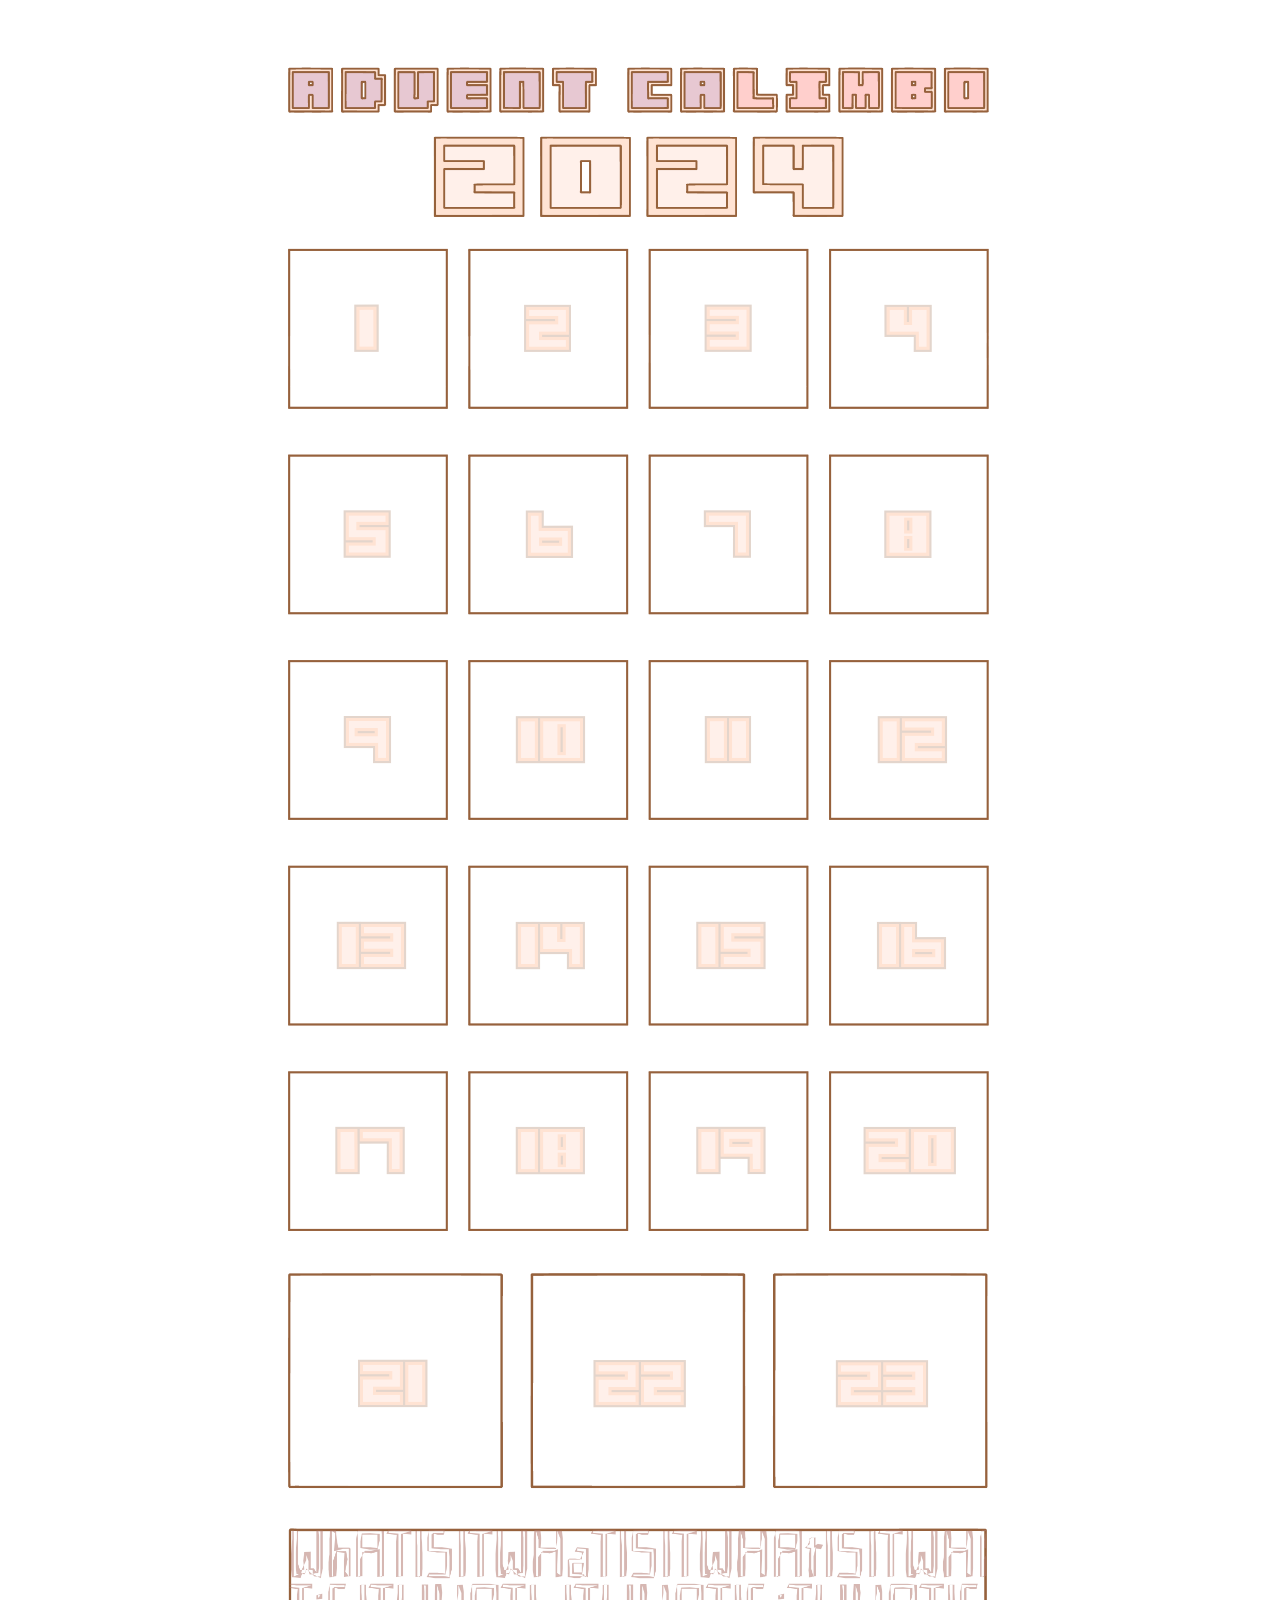
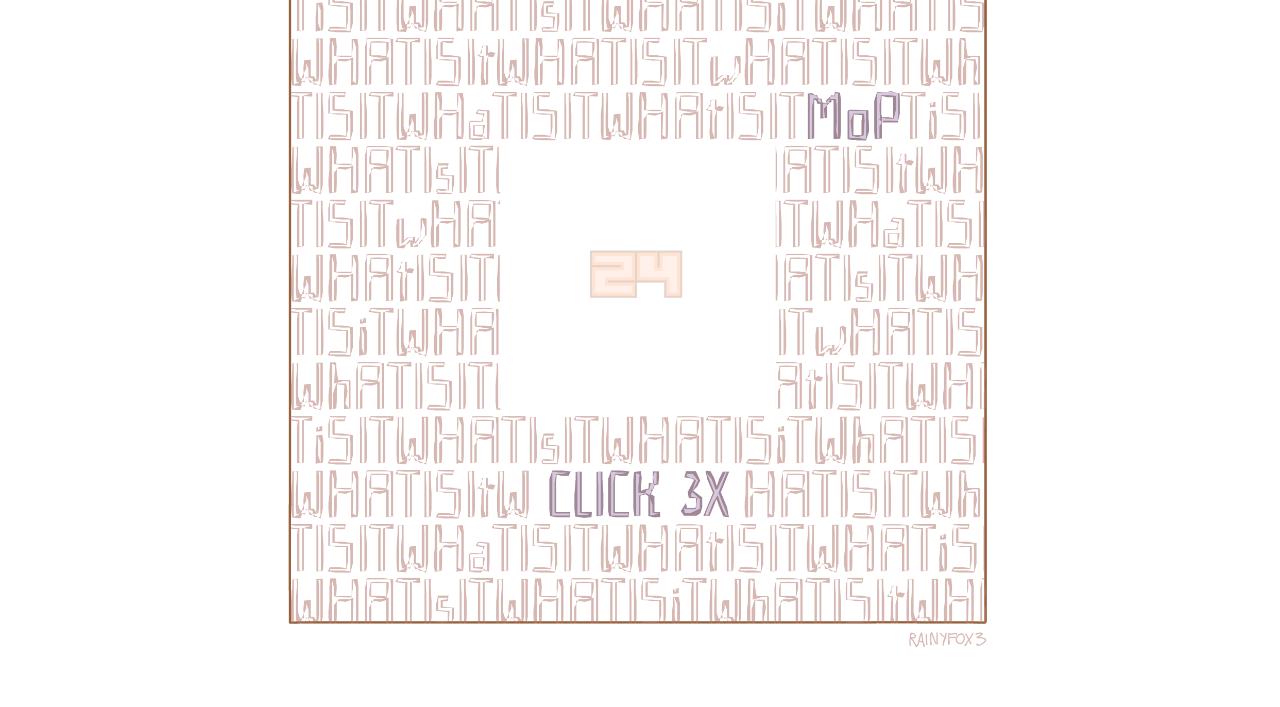
<file: index.html>
<!doctype html>

<html>
    <head>
        <meta charset="utf-8">

        <title>🄷🄾🅃🄴🄻 🄲🄰🄻🄸🄼🄱🄾</title>
        <link rel="shortcut icon" href="favico2.png" type="image/png">
        <link rel="icon" href="favico2.png" type="image/png">

        <!-- Load external CSS styles -->
        <link rel="stylesheet" href="styles.css">

    </head>

    <body>
        <div class="container">
            <img class="empty" src="0b.png" alt="0" width="800">
            <!--<img class="mop" src="0mop.png" width="800">-->
            <img class="o1" src="1.png" alt="1">
            <img class="o2" src="2.png" alt="2">
            <img class="o3" src="3.png" alt="3">
            <img class="o4" src="4.png" alt="4">

            <img class="o5" src="5.png" alt="5">
            <img class="o6" src="6.png" alt="6">
            <img class="o7" src="7.png" alt="7">
            <img class="o8" src="8.png" alt="8">

            <img class="o9" src="9.png" alt="9">
            <img class="o10" src="10.png" alt="10">
            <img class="o11" src="11.png" alt="11">
            <img class="o12" src="12.png" alt="12">
            
            <img class="o13" src="13.png" alt="13">
            <img class="o14" src="14.png" alt="14">
            <img class="o15" src="15.png" alt="15">
            <img class="o16" src="16.png" alt="16">
            
            <img class="o17" src="17.png" alt="17">
            <img class="o18" src="18.png" alt="18">
            <img class="o19" src="19.png" alt="19">
            <img class="o20" src="20.png" alt="20">

            <img class="o21" src="21b.png" alt="21">
            <img class="o22" src="22.png" alt="22">
            <img class="o23" src="23.png" alt="23">
            <img class="o24" src="241.png" alt="24">

            
        </div>
        
    <!--<script>
    /**
    *  RECOMMENDED CONFIGURATION VARIABLES: EDIT AND UNCOMMENT THE SECTION BELOW TO INSERT DYNAMIC VALUES FROM YOUR PLATFORM OR CMS.
    *  LEARN WHY DEFINING THESE VARIABLES IS IMPORTANT: https://disqus.com/admin/universalcode/#configuration-variables    */
    /*
    var disqus_config = function () {
    this.page.url = PAGE_URL;  // Replace PAGE_URL with your page's canonical URL variable
    this.page.identifier = PAGE_IDENTIFIER; // Replace PAGE_IDENTIFIER with your page's unique identifier variable
    };
    */
    (function() { // DON'T EDIT BELOW THIS LINE
    var d = document, s = d.createElement('script');
    s.src = 'https://https-hotalcalimbo-w3spaces-com-index-html.disqus.com/embed.js';
    s.setAttribute('data-timestamp', +new Date());
    (d.head || d.body).appendChild(s);
    })();
</script>
<noscript>Please enable JavaScript to view the <a href="https://disqus.com/?ref_noscript">comments powered by Disqus.</a></noscript>-->
<div class="container">
    <p></p>    <p></p>    <p></p>
   <script defer src="https://cdn.commento.io/js/commento.js"data-css-override="./styles.css"></script>
    <div id="commento"></div>
</div>
        <!-- Load external JavaScript -->
         <script src="scripts.js"></script>
    </body>

</html>
</file>
<file: styles.css>
/* Place your CSS styles in this file */
.container{
position: relative;
margin: auto;
  width: 800px;
  align: center
}

/* commento */
@font-face {
  font-family:'Source Sans Pro';
  font-style:normal;
  font-display:swap;
  font-weight:300;
  src:local("Source Sans Pro Light"),
  local("SourceSansPro-Light"),
  url(https://cdn.commento.io/fonts/source-sans-pro-300-cyrillic-ext.woff2) format("woff2");
  unicode-range:U+0460-052F,
  U+1C80-1C88,
  U+20B4,
  U+2DE0-2DFF,
  U+A640-A69F,
  U+FE2E-FE2F
}
@font-face {
  font-family:'Source Sans Pro';
  font-style:normal;
  font-display:swap;
  font-weight:300;
  src:local("Source Sans Pro Light"),
  local("SourceSansPro-Light"),
  url(https://cdn.commento.io/fonts/source-sans-pro-300-cyrillic.woff2) format("woff2");
  unicode-range:U+0400-045F,
  U+0490-0491,
  U+04B0-04B1,
  U+2116
}
@font-face {
  font-family:'Source Sans Pro';
  font-style:normal;
  font-display:swap;
  font-weight:300;
  src:local("Source Sans Pro Light"),
  local("SourceSansPro-Light"),
  url(https://cdn.commento.io/fonts/source-sans-pro-300-greek-ext.woff2) format("woff2");
  unicode-range:U+1F00-1FFF
}
@font-face {
  font-family:'Source Sans Pro';
  font-style:normal;
  font-display:swap;
  font-weight:300;
  src:local("Source Sans Pro Light"),
  local("SourceSansPro-Light"),
  url(https://cdn.commento.io/fonts/source-sans-pro-300-greek.woff2) format("woff2");
  unicode-range:U+0370-03FF
}
@font-face {
  font-family:'Source Sans Pro';
  font-style:normal;
  font-display:swap;
  font-weight:300;
  src:local("Source Sans Pro Light"),
  local("SourceSansPro-Light"),
  url(https://cdn.commento.io/fonts/source-sans-pro-300-vietnamese.woff2) format("woff2");
  unicode-range:U+0102-0103,
  U+0110-0111,
  U+1EA0-1EF9,
  U+20AB
}
@font-face {
  font-family:'Source Sans Pro';
  font-style:normal;
  font-display:swap;
  font-weight:300;
  src:local("Source Sans Pro Light"),
  local("SourceSansPro-Light"),
  url(https://cdn.commento.io/fonts/source-sans-pro-300-latin-ext.woff2) format("woff2");
  unicode-range:U+0100-024F,
  U+0259,
  U+1E00-1EFF,
  U+2020,
  U+20A0-20AB,
  U+20AD-20CF,
  U+2113,
  U+2C60-2C7F,
  U+A720-A7FF
}
@font-face {
  font-family:'Source Sans Pro';
  font-style:normal;
  font-display:swap;
  font-weight:300;
  src:local("Source Sans Pro Light"),
  local("SourceSansPro-Light"),
  url(https://cdn.commento.io/fonts/source-sans-pro-300-latin.woff2) format("woff2");
  unicode-range:U+0000-00FF,
  U+0131,
  U+0152-0153,
  U+02BB-02BC,
  U+02C6,
  U+02DA,
  U+02DC,
  U+2000-206F,
  U+2074,
  U+20AC,
  U+2122,
  U+2191,
  U+2193,
  U+2212,
  U+2215,
  U+FEFF,
  U+FFFD
}
@font-face {
  font-family:'Source Sans Pro';
  font-style:normal;
  font-display:swap;
  font-weight:400;
  src:local("Source Sans Pro Regular"),
  local("SourceSansPro-Regular"),
  url(https://cdn.commento.io/fonts/source-sans-pro-400-cyrillic-ext.woff2) format("woff2");
  unicode-range:U+0460-052F,
  U+1C80-1C88,
  U+20B4,
  U+2DE0-2DFF,
  U+A640-A69F,
  U+FE2E-FE2F
}
@font-face {
  font-family:'Source Sans Pro';
  font-style:normal;
  font-display:swap;
  font-weight:400;
  src:local("Source Sans Pro Regular"),
  local("SourceSansPro-Regular"),
  url(https://cdn.commento.io/fonts/source-sans-pro-400-cyrillic.woff2) format("woff2");
  unicode-range:U+0400-045F,
  U+0490-0491,
  U+04B0-04B1,
  U+2116
}
@font-face {
  font-family:'Source Sans Pro';
  font-style:normal;
  font-display:swap;
  font-weight:400;
  src:local("Source Sans Pro Regular"),
  local("SourceSansPro-Regular"),
  url(https://cdn.commento.io/fonts/source-sans-pro-400-greek-ext.woff2) format("woff2");
  unicode-range:U+1F00-1FFF
}
@font-face {
  font-family:'Source Sans Pro';
  font-style:normal;
  font-display:swap;
  font-weight:400;
  src:local("Source Sans Pro Regular"),
  local("SourceSansPro-Regular"),
  url(https://cdn.commento.io/fonts/source-sans-pro-400-greek.woff2) format("woff2");
  unicode-range:U+0370-03FF
}
@font-face {
  font-family:'Source Sans Pro';
  font-style:normal;
  font-display:swap;
  font-weight:400;
  src:local("Source Sans Pro Regular"),
  local("SourceSansPro-Regular"),
  url(https://cdn.commento.io/fonts/source-sans-pro-400-vietnamese.woff2) format("woff2");
  unicode-range:U+0102-0103,
  U+0110-0111,
  U+1EA0-1EF9,
  U+20AB
}
@font-face {
  font-family:'Source Sans Pro';
  font-style:normal;
  font-display:swap;
  font-weight:400;
  src:local("Source Sans Pro Regular"),
  local("SourceSansPro-Regular"),
  url(https://cdn.commento.io/fonts/source-sans-pro-400-latin-ext.woff2) format("woff2");
  unicode-range:U+0100-024F,
  U+0259,
  U+1E00-1EFF,
  U+2020,
  U+20A0-20AB,
  U+20AD-20CF,
  U+2113,
  U+2C60-2C7F,
  U+A720-A7FF
}
@font-face {
  font-family:'Source Sans Pro';
  font-style:normal;
  font-display:swap;
  font-weight:400;
  src:local("Source Sans Pro Regular"),
  local("SourceSansPro-Regular"),
  url(https://cdn.commento.io/fonts/source-sans-pro-400-latin.woff2) format("woff2");
  unicode-range:U+0000-00FF,
  U+0131,
  U+0152-0153,
  U+02BB-02BC,
  U+02C6,
  U+02DA,
  U+02DC,
  U+2000-206F,
  U+2074,
  U+20AC,
  U+2122,
  U+2191,
  U+2193,
  U+2212,
  U+2215,
  U+FEFF,
  U+FFFD
}
@font-face {
  font-family:'Source Sans Pro';
  font-style:normal;
  font-display:swap;
  font-weight:700;
  src:local("Source Sans Pro Bold"),
  local("SourceSansPro-Bold"),
  url(https://cdn.commento.io/fonts/source-sans-pro-700-cyrillic-ext.woff2) format("woff2");
  unicode-range:U+0460-052F,
  U+1C80-1C88,
  U+20B4,
  U+2DE0-2DFF,
  U+A640-A69F,
  U+FE2E-FE2F
}
@font-face {
  font-family:'Source Sans Pro';
  font-style:normal;
  font-display:swap;
  font-weight:700;
  src:local("Source Sans Pro Bold"),
  local("SourceSansPro-Bold"),
  url(https://cdn.commento.io/fonts/source-sans-pro-700-cyrillic.woff2) format("woff2");
  unicode-range:U+0400-045F,
  U+0490-0491,
  U+04B0-04B1,
  U+2116
}
@font-face {
  font-family:'Source Sans Pro';
  font-style:normal;
  font-display:swap;
  font-weight:700;
  src:local("Source Sans Pro Bold"),
  local("SourceSansPro-Bold"),
  url(https://cdn.commento.io/fonts/source-sans-pro-700-greek-ext.woff2) format("woff2");
  unicode-range:U+1F00-1FFF
}
@font-face {
  font-family:'Source Sans Pro';
  font-style:normal;
  font-display:swap;
  font-weight:700;
  src:local("Source Sans Pro Bold"),
  local("SourceSansPro-Bold"),
  url(https://cdn.commento.io/fonts/source-sans-pro-700-greek.woff2) format("woff2");
  unicode-range:U+0370-03FF
}
@font-face {
  font-family:'Source Sans Pro';
  font-style:normal;
  font-display:swap;
  font-weight:700;
  src:local("Source Sans Pro Bold"),
  local("SourceSansPro-Bold"),
  url(https://cdn.commento.io/fonts/source-sans-pro-700-vietnamese.woff2) format("woff2");
  unicode-range:U+0102-0103,
  U+0110-0111,
  U+1EA0-1EF9,
  U+20AB
}
@font-face {
  font-family:'Source Sans Pro';
  font-style:normal;
  font-display:swap;
  font-weight:700;
  src:local("Source Sans Pro Bold"),
  local("SourceSansPro-Bold"),
  url(https://cdn.commento.io/fonts/source-sans-pro-700-latin-ext.woff2) format("woff2");
  unicode-range:U+0100-024F,
  U+0259,
  U+1E00-1EFF,
  U+2020,
  U+20A0-20AB,
  U+20AD-20CF,
  U+2113,
  U+2C60-2C7F,
  U+A720-A7FF
}
@font-face {
  font-family:'Source Sans Pro';
  font-style:normal;
  font-display:swap;
  font-weight:700;
  src:local("Source Sans Pro Bold"),
  local("SourceSansPro-Bold"),
  url(https://cdn.commento.io/fonts/source-sans-pro-700-latin.woff2) format("woff2");
  unicode-range:U+0000-00FF,
  U+0131,
  U+0152-0153,
  U+02BB-02BC,
  U+02C6,
  U+02DA,
  U+02DC,
  U+2000-206F,
  U+2074,
  U+20AC,
  U+2122,
  U+2191,
  U+2193,
  U+2212,
  U+2215,
  U+FEFF,
  U+FFFD
}
@font-face {
  font-family:'Source Sans Pro';
  font-style:normal;
  font-display:swap;
  font-weight:900;
  src:local("Source Sans Pro Black"),
  local("SourceSansPro-Black"),
  url(https://cdn.commento.io/fonts/source-sans-pro-900-cyrillic-ext.woff2) format("woff2");
  unicode-range:U+0460-052F,
  U+1C80-1C88,
  U+20B4,
  U+2DE0-2DFF,
  U+A640-A69F,
  U+FE2E-FE2F
}
@font-face {
  font-family:'Source Sans Pro';
  font-style:normal;
  font-display:swap;
  font-weight:900;
  src:local("Source Sans Pro Black"),
  local("SourceSansPro-Black"),
  url(https://cdn.commento.io/fonts/source-sans-pro-900-cyrillic.woff2) format("woff2");
  unicode-range:U+0400-045F,
  U+0490-0491,
  U+04B0-04B1,
  U+2116
}
@font-face {
  font-family:'Source Sans Pro';
  font-style:normal;
  font-display:swap;
  font-weight:900;
  src:local("Source Sans Pro Black"),
  local("SourceSansPro-Black"),
  url(https://cdn.commento.io/fonts/source-sans-pro-900-greek-ext.woff2) format("woff2");
  unicode-range:U+1F00-1FFF
}
@font-face {
  font-family:'Source Sans Pro';
  font-style:normal;
  font-display:swap;
  font-weight:900;
  src:local("Source Sans Pro Black"),
  local("SourceSansPro-Black"),
  url(https://cdn.commento.io/fonts/source-sans-pro-900-greek.woff2) format("woff2");
  unicode-range:U+0370-03FF
}
@font-face {
  font-family:'Source Sans Pro';
  font-style:normal;
  font-display:swap;
  font-weight:900;
  src:local("Source Sans Pro Black"),
  local("SourceSansPro-Black"),
  url(https://cdn.commento.io/fonts/source-sans-pro-900-vietnamese.woff2) format("woff2");
  unicode-range:U+0102-0103,
  U+0110-0111,
  U+1EA0-1EF9,
  U+20AB
}
@font-face {
  font-family:'Source Sans Pro';
  font-style:normal;
  font-display:swap;
  font-weight:900;
  src:local("Source Sans Pro Black"),
  local("SourceSansPro-Black"),
  url(https://cdn.commento.io/fonts/source-sans-pro-900-latin-ext.woff2) format("woff2");
  unicode-range:U+0100-024F,
  U+0259,
  U+1E00-1EFF,
  U+2020,
  U+20A0-20AB,
  U+20AD-20CF,
  U+2113,
  U+2C60-2C7F,
  U+A720-A7FF
}
@font-face {
  font-family:'Source Sans Pro';
  font-style:normal;
  font-display:swap;
  font-weight:900;
  src:local("Source Sans Pro Black"),
  local("SourceSansPro-Black"),
  url(https://cdn.commento.io/fonts/source-sans-pro-900-latin.woff2) format("woff2");
  unicode-range:U+0000-00FF,
  U+0131,
  U+0152-0153,
  U+02BB-02BC,
  U+02C6,
  U+02DA,
  U+02DC,
  U+2000-206F,
  U+2074,
  U+20AC,
  U+2122,
  U+2191,
  U+2193,
  U+2212,
  U+2215,
  U+FEFF,
  U+FFFD
}
.commento-root-min-height {
  min-height:430px
}
.commento-root {
  overflow-x:hidden;
  padding:0;
  width:88%;
  font-family:inherit;
  margin: auto;
}
.commento-root * {
  font-family:inherit;
  font-size:15px;
  line-height:1.5;
  color:#E2C9D2;
  text-rendering:optimizeLegibility
}
.commento-root code {
  font-family:monospace;
  font-size:13px;
  white-space:pre
}
.commento-root a {
  color:#E2C9D2;
  outline:0;
  text-decoration:none
}
.commento-root blockquote {
  margin:0 0 0 8px;
  padding:0 0 0 5px;
  border-left:2px solid #E2C9D2;
  color:#E2C9D2;
}
.commento-root .commento-button {
  display:inline-flex;
  justify-content:center;
  align-items:center;
  text-align:center;
  cursor:pointer;
  font-weight:700;
  line-height:24px;
  font-size:14px;
  padding:6px 8px;
  box-shadow:0 4px 6px rgba(50,50,93,.11),0 1px 3px rgba(0,0,0,.08);
  border:1px solid transparent;
  border-radius:3px;
  color:#fff;
  margin-left:5px;
  margin-right:5px
}
.commento-root .commento-login {
  width:100%
}
.commento-root .commento-login .commento-login-text {
  text-align:right;
  margin-left: 657px;
  height:38px;
  color:#E2C9D2;
  font-weight:700;
  cursor:pointer;
  display:block;
  width: 40px;
}
.commento-root .commento-logged-container {
  width:100%;
  text-align:left;
  margin-bottom:16px;
  position:relative;
  height:38px
}
.commento-root .commento-logged-container .commento-profile-button {
  float:right;
  cursor:pointer;
  color:#E2C9D2;
  margin:6px 12px;
  font-size:13px
}
.commento-root .commento-logged-container .commento-logged-in-as {
  position:relative
}
.commento-root .commento-logged-container .commento-logged-in-as .commento-name {
  color:#E2C9D2;
  border:none;
  font-weight:700;
  position:absolute;
  top:6px;
  left:48px;
  cursor:default !important;
}
.commento-root .commento-mod-tools {
  margin-bottom:16px
}
.commento-root .commento-mod-tools button {
  text-transform:uppercase;
  color:#E2C9D2;
  font-size:12px;
  font-weight:700;
  cursor:pointer;
  margin-left:12px;
  background:0 0;
  border:none;
  display:inline
}
.commento-root .commento-mod-tools::before {
  content:"Moperator Tools";
  text-transform:uppercase;
  color:#E2C9D2;
  font-size:12px;
  font-weight:700
}
.commento-root .commento-round-check input[type=checkbox],
.commento-root .commento-round-check input[type=radio] {
  display:none
}
.commento-root .commento-round-check input[type=checkbox]+label,
.commento-root .commento-round-check input[type=radio]+label {
  display:block;
  position:relative;
  padding-left:35px;
  margin-bottom:5px;
  cursor:pointer;
  -webkit-user-select:none;
  -moz-user-select:none;
  -ms-user-select:none
}
.commento-root .commento-round-check input[type=checkbox]+label:last-child,
.commento-root .commento-round-check input[type=radio]+label:last-child {
  margin-bottom:0
}
.commento-root .commento-round-check input[type=checkbox]+label:before,
.commento-root .commento-round-check input[type=radio]+label:before {
  content:'';
  display:block;
  width:13px;
  height:13px;
  margin-top:2px;
  background:#E2C9D2;
  border:1px solid #fff;
  border-radius:3px;
  position:absolute;
  left:0;
  top:0;
  transition:all .15s
}
.commento-root .commento-round-check input[type=checkbox]:disabled+label:before,
.commento-root .commento-round-check input[type=radio]:disabled+label:before {
  background:#E2C9D2;
  border:1px solid #fff;
  opacity:.4
}
.commento-root .commento-round-check input[type=checkbox]:checked+label:before,
.commento-root .commento-round-check input[type=radio]:checked+label:before {
  background:#E2C9D2;
  border:1px solid #E2C9D2;
}
.commento-root .commento-round-check input[type=checkbox]+label:after,
.commento-root .commento-round-check input[type=radio]+label:after {
  position:absolute;
  left:-7px;
  top:4px;
  content:'';
  display:inline-block;
  width:3px;
  height:7px;
  transform:rotate(45deg);
  margin-left:12px;
  margin-right:12px;
  border:solid transparent;
  border-width:0 2px 2px 0
}
.commento-root .commento-round-check input[type=checkbox]:disabled+label:after,
.commento-root .commento-round-check input[type=radio]:disabled+label:after {
  border:solid transparent;
  border-width:0 2px 2px 0
}
.commento-root .commento-round-check input[type=checkbox]:checked+label:after,
.commento-root .commento-round-check input[type=radio]:checked+label:after {
  border:solid #fff;
  border-width:0 2px 2px 0
}
.commento-root .commento-round-check .pitch {
  font-size:14px;
  color:#E2C9D2;
  line-height:20px!important
}
.commento-root input[type=text],
.commento-root textarea {
  background:#fff;
  border:1px solid #E2C9D2;
  border-radius:3px;
  color:#E2C9D2;
}
.commento-root input[type=text]::placeholder {
  color:#E2C9D2
}
.commento-root textarea::placeholder {
  color:#E2C9D2;
  font-size:20px;
  display:flex;
  line-height:110px;
  justify-content:center;
  align-items:center;
  text-align:center
}
.commento-root textarea {
  display:inline-block;
  white-space:pre-wrap;
  padding:8px;
  outline:0;
  overflow:auto;
  min-height:130px;
  width:100%
}
.commento-root .commento-red-border {
  border:1px solid #FFD1CD;
}
.commento-root .commento-textarea-container {
  position:relative;
  display:flex;
  justify-content:center;
  align-items:center
}
.commento-root .commento-textarea-container .commento-submit-button {
  transform:none
}
.commento-root .commento-blurred-textarea {
  list-style:none;
  display:flex;
  flex-wrap:wrap;
  align-items:center;
  justify-content:center;
  justify-content:space-between;
  will-change:transform
}
.commento-root .commento-submit-button {float:right;background:#E2C9D2;text-transform:uppercase;font-size:12px;margin-top:10px}
.commento-root .commento-button-margin {
  padding-top:4px
}
.commento-root .commento-anonymous-checkbox-container {
  float:right;
  margin:20px 16px
}
.commento-root .commento-anonymous-checkbox-container input[type=checkbox]+label {
  padding-left:24px;
  font-size:12px;
  text-transform:uppercase;
  font-weight:700;
  color:#E2C9D2;
}
.commento-root .commento-anonymous-checkbox-container input[type=checkbox]+label:before {
  margin-top:1px
}
.commento-root .commento-anonymous-checkbox-container input[type=checkbox]+label:after {
  margin-top:-1px;
}
.commento-root .commento-markdown-button {
  color:#E2C9D2;
  margin:0 16px;
  font-size:12px;
  text-transform:uppercase;
  border:none;
  line-height:58px;
  font-weight:400;
  cursor:pointer
}
.commento-root .commento-markdown-button b {
  font-size:12px
}
.commento-root .commento-markdown-help {
  border:1px solid #dee2e6;
  padding:8px
}
.commento-root .commento-markdown-help tr td {
  padding:0 6px
}
.commento-root .commento-markdown-help tr td pre {
  display:inline;
  font-family:monospace;
  font-size:13px
}
.commento-root .commento-card {
  padding:12px 0 0 12px;
  margin-top:16px;
  border-top:1px solid #f0f0f0;
  border-left:1px solid #E2C9D2 !important
}
.commento-root .commento-card .commento-option-button {
  border:none;
  cursor:pointer;
  outline:0;
  padding:0;
  position:absolute;
  top:0;
  z-index:3;
  background:#E2C9D2;
}
.commento-root .commento-card .commento-option-reply {
  height:20px;
  width:20px;
  -webkit-mask-image:url('data:image/svg+xml;utf8,<?xml version="1.0" encoding="UTF-8"?><svg version="1.1" viewBox="0 0 48 48" xmlns="http://www.w3.org/2000/svg" xmlns:cc="http://creativecommons.org/ns" xmlns:dc="http://purl.org/dc/elements/1.1/" xmlns:rdf="http://www.w3.org/1999/02/22-rdf-syntax-ns"><g transform="matrix(1.7358 0 0 1.7335 4.2642 15.217)"><path d="m10 2.5 1e-6 -4.4421-9 7.4421 9 6.5759-1e-6 -4.6759c6.4194-1.4839 11.739 2.1762 11.739 2.1762s-2.0774-6.5475-11.739-7.0762z" fill="%23abbac4"/></g></svg>');
  mask-image:url('data:image/svg+xml;utf8,<?xml version="1.0" encoding="UTF-8"?><svg version="1.1" viewBox="0 0 48 48" xmlns="http://www.w3.org/2000/svg" xmlns:cc="http://creativecommons.org/ns" xmlns:dc="http://purl.org/dc/elements/1.1/" xmlns:rdf="http://www.w3.org/1999/02/22-rdf-syntax-ns"><g transform="matrix(1.7358 0 0 1.7335 4.2642 15.217)"><path d="m10 2.5 1e-6 -4.4421-9 7.4421 9 6.5759-1e-6 -4.6759c6.4194-1.4839 11.739 2.1762 11.739 2.1762s-2.0774-6.5475-11.739-7.0762z" fill="%23abbac4"/></g></svg>');
  margin:9px 3px
}
.commento-root .commento-card .commento-option-cancel {
  height:13px;
  width:13px;
  -webkit-mask-image:url('data:image/svg+xml;utf8,<?xml version="1.0" encoding="UTF-8"?><svg enable-background="new 0 0 129 129" version="1.1" viewBox="0 0 129 129" xmlns="http://www.w3.org/2000/svg"><path d="m7.6 121.4c0.8 0.8 1.8 1.2 2.9 1.2s2.1-0.4 2.9-1.2l51.1-51.1 51.1 51.1c0.8 0.8 1.8 1.2 2.9 1.2 1 0 2.1-0.4 2.9-1.2 1.6-1.6 1.6-4.2 0-5.8l-51.1-51.1 51.1-51.1c1.6-1.6 1.6-4.2 0-5.8s-4.2-1.6-5.8 0l-51.1 51.1-51.1-51.1c-1.6-1.6-4.2-1.6-5.8 0s-1.6 4.2 0 5.8l51.1 51.1-51.1 51.1c-1.6 1.6-1.6 4.2 0 5.8z" fill="%23abbac4"/></svg>');
  mask-image:url('data:image/svg+xml;utf8,<?xml version="1.0" encoding="UTF-8"?><svg enable-background="new 0 0 129 129" version="1.1" viewBox="0 0 129 129" xmlns="http://www.w3.org/2000/svg"><path d="m7.6 121.4c0.8 0.8 1.8 1.2 2.9 1.2s2.1-0.4 2.9-1.2l51.1-51.1 51.1 51.1c0.8 0.8 1.8 1.2 2.9 1.2 1 0 2.1-0.4 2.9-1.2 1.6-1.6 1.6-4.2 0-5.8l-51.1-51.1 51.1-51.1c1.6-1.6 1.6-4.2 0-5.8s-4.2-1.6-5.8 0l-51.1 51.1-51.1-51.1c-1.6-1.6-4.2-1.6-5.8 0s-1.6 4.2 0 5.8l51.1 51.1-51.1 51.1c-1.6 1.6-1.6 4.2 0 5.8z" fill="%23abbac4"/></svg>');
  margin:12px 6px;
  background:#E2C9D2
}
.commento-root .commento-card .commento-option-collapse {
  height:14px;
  width:14px;
  -webkit-mask-image:url('data:image/svg+xml;utf8,<?xml version="1.0" encoding="UTF-8"?><svg enable-background="new 0 0 42 42" version="1.1" viewBox="0 0 42 42" xml:space="preserve" xmlns="http://www.w3.org/2000/svg"><polygon points="42 20 0 20 0 22 20 22 22 22 42 22" fill="%231e2127"/></svg>');
  mask-image:url('data:image/svg+xml;utf8,<?xml version="1.0" encoding="UTF-8"?><svg enable-background="new 0 0 42 42" version="1.1" viewBox="0 0 42 42" xml:space="preserve" xmlns="http://www.w3.org/2000/svg"><polygon points="42 20 0 20 0 22 20 22 22 22 42 22" fill="%231e2127"/></svg>');
  margin:12px 6px;
  background:#E2C9D2;
}
.commento-root .commento-card .commento-option-uncollapse {
  height:14px;
  width:14px;
  -webkit-mask-image:url('data:image/svg+xml;utf8,<?xml version="1.0" encoding="UTF-8"?><svg enable-background="new 0 0 42 42" version="1.1" viewBox="0 0 42 42" xml:space="preserve" xmlns="http://www.w3.org/2000/svg"><polygon points="42 20 22 20 22 0 20 0 20 20 0 20 0 22 20 22 20 42 22 42 22 22 42 22" fill="%231e2127"/></svg>');
  mask-image:url('data:image/svg+xml;utf8,<?xml version="1.0" encoding="UTF-8"?><svg enable-background="new 0 0 42 42" version="1.1" viewBox="0 0 42 42" xml:space="preserve" xmlns="http://www.w3.org/2000/svg"><polygon points="42 20 22 20 22 0 20 0 20 20 0 20 0 22 20 22 20 42 22 42 22 22 42 22" fill="%231e2127"/></svg>');
  margin:12px 6px;
  background:#E2C9D2
}
.commento-root .commento-card .commento-option-downvote,
.commento-root .commento-card .commento-option-upvote {
  height:14px;
  width:14px;
  -webkit-mask-image:url('data:image/svg+xml;utf8,<?xml version="1.0" encoding="UTF-8"?><svg enable-background="new 0 0 284.929 284.929" version="1.1" viewBox="0 0 284.93 284.93" xml:space="preserve" xmlns="http://www.w3.org/2000/svg">	<path d="m282.08 195.28-133.05-133.04c-1.901-1.903-4.088-2.856-6.562-2.856s-4.665 0.953-6.567 2.856l-133.04 133.04c-1.906 1.906-2.856 4.093-2.856 6.568 0 2.474 0.953 4.664 2.856 6.566l14.272 14.271c1.903 1.903 4.093 2.854 6.567 2.854s4.664-0.951 6.567-2.854l112.2-112.2 112.21 112.21c1.902 1.903 4.093 2.848 6.563 2.848 2.478 0 4.668-0.951 6.57-2.848l14.274-14.277c1.902-1.902 2.847-4.093 2.847-6.566 1e-3 -2.476-0.944-4.666-2.846-6.569z" fill="%23abbac4"/></svg>');
  mask-image:url('data:image/svg+xml;utf8,<?xml version="1.0" encoding="UTF-8"?><svg enable-background="new 0 0 284.929 284.929" version="1.1" viewBox="0 0 284.93 284.93" xml:space="preserve" xmlns="http://www.w3.org/2000/svg">	<path d="m282.08 195.28-133.05-133.04c-1.901-1.903-4.088-2.856-6.562-2.856s-4.665 0.953-6.567 2.856l-133.04 133.04c-1.906 1.906-2.856 4.093-2.856 6.568 0 2.474 0.953 4.664 2.856 6.566l14.272 14.271c1.903 1.903 4.093 2.854 6.567 2.854s4.664-0.951 6.567-2.854l112.2-112.2 112.21 112.21c1.902 1.903 4.093 2.848 6.563 2.848 2.478 0 4.668-0.951 6.57-2.848l14.274-14.277c1.902-1.902 2.847-4.093 2.847-6.566 1e-3 -2.476-0.944-4.666-2.846-6.569z" fill="%23abbac4"/></svg>');
  margin:12px 6px
}
.commento-root .commento-card .commento-option-downvote {
  transform:rotate(180deg)
}
.commento-root .commento-card .commento-upvoted {
  background:#E2C9D2
}
.commento-root .commento-card .commento-downvoted {
  background:#E2C9D2
}
.commento-root .commento-card .commento-option-edit {
  height:14px;
  width:14px;
  -webkit-mask-image:url('data:image/svg+xml;utf8,<?xml version="1.0" encoding="UTF-8"?><svg enable-background="new 0 0 528.899 528.899" version="1.1" viewBox="0 0 528.899 528.899" xml:space="preserve" xmlns="http://www.w3.org/2000/svg"><path d="m328.88 89.125l107.59 107.59-272.34 272.34-107.53-107.59 272.28-272.34zm189.23-25.948l-47.981-47.981c-18.543-18.543-48.653-18.543-67.259 0l-45.961 45.961 107.59 107.59 53.611-53.611c14.382-14.383 14.382-37.577 0-51.959zm-517.81 449.51c-1.958 8.812 5.998 16.708 14.811 14.565l119.89-29.069-107.53-107.59-27.173 122.09z"/></svg>');
  mask-image:url('data:image/svg+xml;utf8,<?xml version="1.0" encoding="UTF-8"?><svg enable-background="new 0 0 528.899 528.899" version="1.1" viewBox="0 0 528.899 528.899" xml:space="preserve" xmlns="http://www.w3.org/2000/svg"><path d="m328.88 89.125l107.59 107.59-272.34 272.34-107.53-107.59 272.28-272.34zm189.23-25.948l-47.981-47.981c-18.543-18.543-48.653-18.543-67.259 0l-45.961 45.961 107.59 107.59 53.611-53.611c14.382-14.383 14.382-37.577 0-51.959zm-517.81 449.51c-1.958 8.812 5.998 16.708 14.811 14.565l119.89-29.069-107.53-107.59-27.173 122.09z"/></svg>');
  margin:12px 6px;
  background:#E2C9D2;
}
.commento-root .commento-card .commento-option-remove {
  height:14px;
  width:14px;
  -webkit-mask-image:url('data:image/svg+xml;utf8,<?xml version="1.0" encoding="UTF-8"?><svg enable-background="new 0 0 59 59" version="1.1" viewBox="0 0 59 59" xml:space="preserve" xmlns="http://www.w3.org/2000/svg"><g fill="%231e2127"><path d="m29.5 51c0.552 0 1-0.447 1-1v-33c0-0.553-0.448-1-1-1s-1 0.447-1 1v33c0 0.553 0.448 1 1 1z"/><path d="m19.5 51c0.552 0 1-0.447 1-1v-33c0-0.553-0.448-1-1-1s-1 0.447-1 1v33c0 0.553 0.448 1 1 1z"/><path d="m39.5 51c0.552 0 1-0.447 1-1v-33c0-0.553-0.448-1-1-1s-1 0.447-1 1v33c0 0.553 0.448 1 1 1z"/><path d="M52.5,6H38.456c-0.11-1.25-0.495-3.358-1.813-4.711C35.809,0.434,34.751,0,33.499,0H23.5c-1.252,0-2.31,0.434-3.144,1.289 C19.038,2.642,18.653,4.75,18.543,6H6.5c-0.552,0-1,0.447-1,1s0.448,1,1,1h2.041l1.915,46.021C10.493,55.743,11.565,59,15.364,59 h28.272c3.799,0,4.871-3.257,4.907-4.958L50.459,8H52.5c0.552,0,1-0.447,1-1S53.052,6,52.5,6z M21.792,2.681 C22.24,2.223,22.799,2,23.5,2h9.999c0.701,0,1.26,0.223,1.708,0.681c0.805,0.823,1.128,2.271,1.24,3.319H20.553 C20.665,4.952,20.988,3.504,21.792,2.681z M46.544,53.979C46.538,54.288,46.4,57,43.636,57H15.364 c-2.734,0-2.898-2.717-2.909-3.042L10.542,8h37.915L46.544,53.979z"/></g></svg>');
  mask-image:url('data:image/svg+xml;utf8,<?xml version="1.0" encoding="UTF-8"?><svg enable-background="new 0 0 59 59" version="1.1" viewBox="0 0 59 59" xml:space="preserve" xmlns="http://www.w3.org/2000/svg"><g fill="%231e2127"><path d="m29.5 51c0.552 0 1-0.447 1-1v-33c0-0.553-0.448-1-1-1s-1 0.447-1 1v33c0 0.553 0.448 1 1 1z"/><path d="m19.5 51c0.552 0 1-0.447 1-1v-33c0-0.553-0.448-1-1-1s-1 0.447-1 1v33c0 0.553 0.448 1 1 1z"/><path d="m39.5 51c0.552 0 1-0.447 1-1v-33c0-0.553-0.448-1-1-1s-1 0.447-1 1v33c0 0.553 0.448 1 1 1z"/><path d="M52.5,6H38.456c-0.11-1.25-0.495-3.358-1.813-4.711C35.809,0.434,34.751,0,33.499,0H23.5c-1.252,0-2.31,0.434-3.144,1.289 C19.038,2.642,18.653,4.75,18.543,6H6.5c-0.552,0-1,0.447-1,1s0.448,1,1,1h2.041l1.915,46.021C10.493,55.743,11.565,59,15.364,59 h28.272c3.799,0,4.871-3.257,4.907-4.958L50.459,8H52.5c0.552,0,1-0.447,1-1S53.052,6,52.5,6z M21.792,2.681 C22.24,2.223,22.799,2,23.5,2h9.999c0.701,0,1.26,0.223,1.708,0.681c0.805,0.823,1.128,2.271,1.24,3.319H20.553 C20.665,4.952,20.988,3.504,21.792,2.681z M46.544,53.979C46.538,54.288,46.4,57,43.636,57H15.364 c-2.734,0-2.898-2.717-2.909-3.042L10.542,8h37.915L46.544,53.979z"/></g></svg>');
  margin:12px 6px;
  background:#E2C9D2;
}
.commento-root .commento-card .commento-option-approve {
  height:14px;
  width:14px;
  -webkit-mask-image:url('data:image/svg+xml;utf8,<?xml version="1.0" encoding="UTF-8"?><svg enable-background="new 0 0 26 26" version="1.1" viewBox="0 0 26 26" xmlns="http://www.w3.org/2000/svg"><path d="m0.3 14c-0.2-0.2-0.3-0.5-0.3-0.7s0.1-0.5 0.3-0.7l1.4-1.4c0.4-0.4 1-0.4 1.4 0l0.1 0.1 5.5 5.9c0.2 0.2 0.5 0.2 0.7 0l13.4-13.9h0.1v-8.8818e-16c0.4-0.4 1-0.4 1.4 0l1.4 1.4c0.4 0.4 0.4 1 0 1.4l-16 16.6c-0.2 0.2-0.4 0.3-0.7 0.3s-0.5-0.1-0.7-0.3l-7.8-8.4-0.2-0.3z" fill="%231e2127"/></svg>');
  mask-image:url('data:image/svg+xml;utf8,<?xml version="1.0" encoding="UTF-8"?><svg enable-background="new 0 0 26 26" version="1.1" viewBox="0 0 26 26" xmlns="http://www.w3.org/2000/svg"><path d="m0.3 14c-0.2-0.2-0.3-0.5-0.3-0.7s0.1-0.5 0.3-0.7l1.4-1.4c0.4-0.4 1-0.4 1.4 0l0.1 0.1 5.5 5.9c0.2 0.2 0.5 0.2 0.7 0l13.4-13.9h0.1v-8.8818e-16c0.4-0.4 1-0.4 1.4 0l1.4 1.4c0.4 0.4 0.4 1 0 1.4l-16 16.6c-0.2 0.2-0.4 0.3-0.7 0.3s-0.5-0.1-0.7-0.3l-7.8-8.4-0.2-0.3z" fill="%231e2127"/></svg>');
  margin:12px 6px;
  background:#E2C9D2
}
.commento-root .commento-card .commento-option-sticky,
.commento-root .commento-card .commento-option-unsticky {
  height:14px;
  width:14px;
  -webkit-mask-image:url('data:image/svg+xml;utf8,<?xml version="1.0" encoding="UTF-8"?><svg enable-background="new 0 0 487.222 487.222" version="1.1" viewBox="0 0 487.22 487.22" xml:space="preserve" xmlns="http://www.w3.org/2000/svg"><path d="m486.55 186.81c-1.6-4.9-5.8-8.4-10.9-9.2l-152-21.6-68.4-137.5c-2.3-4.6-7-7.5-12.1-7.5s-9.8 2.9-12.1 7.6l-67.5 137.9-152 22.6c-5.1 0.8-9.3 4.3-10.9 9.2s-0.2 10.3 3.5 13.8l110.3 106.9-25.5 151.4c-0.9 5.1 1.2 10.2 5.4 13.2 2.3 1.7 5.1 2.6 7.9 2.6 2.2 0 4.3-0.5 6.3-1.6l135.7-71.9 136.1 71.1c2 1 4.1 1.5 6.2 1.5 7.4 0 13.5-6.1 13.5-13.5 0-1.1-0.1-2.1-0.4-3.1l-26.3-150.5 109.6-107.5c3.9-3.6 5.2-9 3.6-13.9zm-137 107.1c-3.2 3.1-4.6 7.6-3.8 12l22.9 131.3-118.2-61.7c-3.9-2.1-8.6-2-12.6 0l-117.8 62.4 22.1-131.5c0.7-4.4-0.7-8.8-3.9-11.9l-95.6-92.8 131.9-19.6c4.4-0.7 8.2-3.4 10.1-7.4l58.6-119.7 59.4 119.4c2 4 5.8 6.7 10.2 7.4l132 18.8-95.3 93.3z" fill="%231e2127"/></svg>');
  mask-image:url('data:image/svg+xml;utf8,<?xml version="1.0" encoding="UTF-8"?><svg enable-background="new 0 0 487.222 487.222" version="1.1" viewBox="0 0 487.22 487.22" xml:space="preserve" xmlns="http://www.w3.org/2000/svg"><path d="m486.55 186.81c-1.6-4.9-5.8-8.4-10.9-9.2l-152-21.6-68.4-137.5c-2.3-4.6-7-7.5-12.1-7.5s-9.8 2.9-12.1 7.6l-67.5 137.9-152 22.6c-5.1 0.8-9.3 4.3-10.9 9.2s-0.2 10.3 3.5 13.8l110.3 106.9-25.5 151.4c-0.9 5.1 1.2 10.2 5.4 13.2 2.3 1.7 5.1 2.6 7.9 2.6 2.2 0 4.3-0.5 6.3-1.6l135.7-71.9 136.1 71.1c2 1 4.1 1.5 6.2 1.5 7.4 0 13.5-6.1 13.5-13.5 0-1.1-0.1-2.1-0.4-3.1l-26.3-150.5 109.6-107.5c3.9-3.6 5.2-9 3.6-13.9zm-137 107.1c-3.2 3.1-4.6 7.6-3.8 12l22.9 131.3-118.2-61.7c-3.9-2.1-8.6-2-12.6 0l-117.8 62.4 22.1-131.5c0.7-4.4-0.7-8.8-3.9-11.9l-95.6-92.8 131.9-19.6c4.4-0.7 8.2-3.4 10.1-7.4l58.6-119.7 59.4 119.4c2 4 5.8 6.7 10.2 7.4l132 18.8-95.3 93.3z" fill="%231e2127"/></svg>');
  margin:12px 6px;
  background:#E2C9D2
}
.commento-root .commento-card .commento-option-unsticky {
  -webkit-mask-image:url('data:image/svg+xml;utf8,<?xml version="1.0" encoding="UTF-8"?><svg viewBox="0 0 487.22 487.22" xmlns="http://www.w3.org/2000/svg"><g><title>background</title><rect x="-1" y="-1" fill="none"/></g><g><title>Layer 1</title><path d="m486.55 186.81c-1.6-4.9-5.8-8.4-10.9-9.2l-152-21.6-68.4-137.5c-2.3-4.6-7-7.5-12.1-7.5s-9.8 2.9-12.1 7.6l-67.5 137.9-152 22.6c-5.1 0.8-9.3 4.3-10.9 9.2s-0.2 10.3 3.5 13.8l110.3 106.9-25.5 151.4c-0.9 5.1 1.2 10.2 5.4 13.2 2.3 1.7 5.1 2.6 7.9 2.6 2.2 0 4.3-0.5 6.3-1.6l135.7-71.9 136.1 71.1c2 1 4.1 1.5 6.2 1.5 7.4 0 13.5-6.1 13.5-13.5 0-1.1-0.1-2.1-0.4-3.1l-26.3-150.5 109.6-107.5c3.9-3.6 5.2-9 3.6-13.9z" fill="%231e2127"/></g></svg>');
  mask-image:url('data:image/svg+xml;utf8,<?xml version="1.0" encoding="UTF-8"?><svg viewBox="0 0 487.22 487.22" xmlns="http://www.w3.org/2000/svg"><g><title>background</title><rect x="-1" y="-1" fill="none"/></g><g><title>Layer 1</title><path d="m486.55 186.81c-1.6-4.9-5.8-8.4-10.9-9.2l-152-21.6-68.4-137.5c-2.3-4.6-7-7.5-12.1-7.5s-9.8 2.9-12.1 7.6l-67.5 137.9-152 22.6c-5.1 0.8-9.3 4.3-10.9 9.2s-0.2 10.3 3.5 13.8l110.3 106.9-25.5 151.4c-0.9 5.1 1.2 10.2 5.4 13.2 2.3 1.7 5.1 2.6 7.9 2.6 2.2 0 4.3-0.5 6.3-1.6l135.7-71.9 136.1 71.1c2 1 4.1 1.5 6.2 1.5 7.4 0 13.5-6.1 13.5-13.5 0-1.1-0.1-2.1-0.4-3.1l-26.3-150.5 109.6-107.5c3.9-3.6 5.2-9 3.6-13.9z" fill="%231e2127"/></g></svg>');
  background:#E2C9D2;
}
.commento-root .commento-card .commento-option-button:focus {
  outline:0
}
.commento-root .commento-card .commento-header {
  padding-bottom:4px
}
.commento-root .commento-card .commento-avatar::after {
  content:"";
  display:block
}
.commento-root .commento-card .commento-name {
  font-weight:700;
  font-size:14px;
  color:#E2C9D2;
  border:none;
  display:table;
  z-index:1;
  margin-left:48px;
  white-space:nowrap;
  overflow:hidden;
  text-overflow:ellipsis;
  width:fit-content;
  cursor:default !important;
}
.commento-root .commento-card .commento-flagged::after {
  content:"Flagged";
  text-transform:uppercase;
  font-size:10px;
  background:#f03e3e;
  color:#fff;
  margin-left:8px;
  padding:2px 6px;
  border-radius:100px;
  line-height:17px
}
.commento-root .commento-card .commento-moderator::after {
  content:"Moperator";
  text-transform:uppercase;
  font-size:10px;
  background:#E2C9D2;
  color:#fff;
  margin-left:8px;
  padding:2px 6px;
  border-radius:100px;
  line-height:17px
}
.commento-root .commento-card .commento-subtitle {
  display:block;
  color:#E2C9D2;
  font-size:12px;
  margin-left:48px
}
.commento-root .commento-card .commento-timeago {
  display:inline;
  color:#E2C9D2;
  font-size:12px;
  cursor: default;
}
.commento-root .commento-card .commento-score {
  display:none;
  color:#E2C9D2;
  font-size:12px;
  font-weight:700
}
.commento-root .commento-card .commento-timeago::before {
  content:"\00a0 \00a0 \00b7 \00a0 \00a0";
   display:none;
}
.commento-root .commento-card .commento-body p {
  margin-top:6px;
  margin-bottom:6px
}
.commento-root .commento-card .commento-options {
  float:right;
  position:relative;
  height:38px;
  z-index:2
}
.commento-root .commento-card .commento-options-mobile {
  margin-right:12px
}
.commento-root .commento-card .commento-options-clearfix {
  height:38px;
  width:1px;
  display:block
}
.commento-root .commento-card .commento-moderation {
  height:48px
}
.commento-root .commento-dark-card {
  background:#fff5f5
}
.commento-root .commento-highlighted-card {
  background:#FFD1CD
}
.commento-root .commento-avatar {
  width:38px;
  height:38px;
  border-radius:50%;
  display:flex;
  justify-content:center;
  align-items:center;
  color:#fff;
  font-size:22px;
  float:left;
  margin-right:10px;
  border:0 transparent;
  background: #CDCDCD !important;
  border: 1px solid #A1A1A1;
}
.commento-root .commento-avatar-img {
  width:38px;
  height:38px;
  border-radius:50%;
  display:flex;
  justify-content:center;
  align-items:center;
  float:left;
  margin-right:10px;
  opacity: .7;
  filter: grayscale(1);
  background-color: #CDCDCD;
  border: 1px solid #A1A1A1;
}
.commento-root .commento-login-box-container {
  display:flex;
  justify-content:center;
  position:relative;
  width:100%;
  height:0;
  overflow:visible
}
.commento-root .commento-login-box-container .commento-login-box {
  width:90%;
  max-width:500px;
  min-height:100px;
  background:#FFF1EB;
  z-index:100;
  position:absolute;
  top:8px;
  padding:16px;
  opacity:1;
  transition:opacity .2s
}
.commento-root .commento-login-box-container .commento-login-box .commento-oauth-buttons-container {
  display:flex;
  justify-content:center
}
.commento-root .commento-login-box-container .commento-login-box .commento-oauth-buttons-container .commento-oauth-buttons {
  align-items:center;
  position:absolute;
  z-index:1;
  display:contents
}
.commento-root .commento-login-box-container .commento-login-box .commento-oauth-buttons-container .commento-oauth-buttons .commento-google-button {
  background:#E2C9D2;
  text-transform:uppercase;
  font-size:13px;
  width:70px
}
.commento-root .commento-login-box-container .commento-login-box .commento-oauth-buttons-container .commento-oauth-buttons .commento-github-button {
  background:#E2C9D2;
  text-transform:uppercase;
  font-size:13px;
  width:70px
}
.commento-root .commento-login-box-container .commento-login-box .commento-oauth-buttons-container .commento-oauth-buttons .commento-twitter-button {
  background:#E2C9D2;
  text-transform:uppercase;
  font-size:13px;
  width:70px
}
.commento-root .commento-login-box-container .commento-login-box .commento-oauth-buttons-container .commento-oauth-buttons .commento-gitlab-button {
  background:#E2C9D2;
  text-transform:uppercase;
  font-size:13px;
  width:70px
}
.commento-root .commento-login-box-container .commento-login-box .commento-oauth-buttons-container .commento-oauth-buttons .commento-sso-button {
  background:#E2C9D2;
  text-transform:uppercase;
  font-size:13px;
  width:200px
}
.commento-root .commento-login-box-container .commento-login-box hr {
  border:none;
  background:#E2C9D2;
  height:1px;
  margin:24px 0
}
.commento-root .commento-login-box-container .commento-login-box .commento-login-box-subtitle {
  color:#E2C9D2;
  text-align:center;
  margin:12px 0;
  font-size:15px
}
@font-face {
  font-style:normal;
  font-display:swap;
  font-weight:300;
  src:local("Source Sans Pro Light"),
  local("SourceSansPro-Light"),
  url(https://cdn.commento.io/fonts/source-sans-pro-300-cyrillic-ext.woff2) format("woff2");
  unicode-range:U+0460-052F,
  U+1C80-1C88,
  U+20B4,
  U+2DE0-2DFF,
  U+A640-A69F,
  U+FE2E-FE2F
}
.commento-root .commento-login-box-container .commento-login-box button,
.commento-root .commento-login-box-container .commento-login-box input,
.commento-root .commento-login-box-container .commento-login-box textarea {
  font-family:'Source Sans Pro',sans-serif
}
.commento-root .commento-login-box-container .commento-login-box html {
  font-size:14px;
  color:#E2C9D2;
  background:#f8f9fa
}
.commento-root .commento-login-box-container .commento-login-box body {
  margin:0
}
.commento-root .commento-login-box-container .commento-login-box a {
  text-decoration:none
}
.commento-root .commento-login-box-container .commento-login-box a:hover {
  cursor:pointer
}
.commento-root .commento-login-box-container .commento-login-box .commento-email-container .commento-email,
.commento-root .commento-login-box-container .commento-login-box .shadow {
  box-shadow:0 1px 3px rgba(50,50,93,.15),0 1px 0 rgba(0,0,0,.02)
}
.commento-root .commento-login-box-container .commento-login-box .footer {
  position:relative;
  bottom:0;
  width:100%;
  margin-top:72px
}
.commento-root .commento-login-box-container .commento-login-box .footer .copyright {
  align-items:none;
  color:#E2C9D2;
  background:#fff;
  text-align:center;
  padding:0 0 12px;
  font-size:16px
}
.commento-root .commento-login-box-container .commento-login-box .footer .footer-inner {
  width:100%;
  background:#fff;
  display:flex;
  justify-content:center;
  align-items:center
}
.commento-root .commento-login-box-container .commento-login-box .footer .footer-inner .links {
  display:flex;
  justify-content:center;
  width:600px
}
.commento-root .commento-login-box-container .commento-login-box .footer .footer-inner .link-group {
  margin:40px
}
.commento-root .commento-login-box-container .commento-login-box .footer .footer-inner .link-group .header {
  text-transform:uppercase;
  font-weight:700;
  font-size:13px;
  color:#E2C9D2
}
.commento-root .commento-login-box-container .commento-login-box .footer .footer-inner .link {
  margin:8px 0;
  display:block;
  color:#E2C9D2;
  transition:all .2s;
  font-size:16px
}
.commento-root .commento-login-box-container .commento-login-box .footer .footer-inner .link:hover {
  color:#E2C9D2
}
@media only screen and (max-width:1000px) {
  .commento-root .commento-login-box-container .commento-login-box .footer .footer-inner .link-group {
    display:block
  }
  .commento-root .commento-login-box-container .commento-login-box .footer .footer-inner .links {
    display:block;
    width:90%
  }
}
.commento-root .commento-login-box-container .commento-login-box .commento-email-container {
  display:flex;
  justify-content:center;
  width:100%;
  margin:8px 0
}
.commento-root .commento-login-box-container .commento-login-box .commento-email-container .commento-email {
  border-radius:4px;
  background:#fff;
  width:100%;
  max-width:400px
}
.commento-root .commento-login-box-container .commento-login-box .commento-email-container .commento-email .commento-input {
  display:inline;
  height:40px;
  background:#fff;
  border:none;
  outline:0;
  padding:5px 5px 5px 10px;
  width:calc(100% - 150px)
}
.commento-root .commento-login-box-container .commento-login-box .commento-email-container .commento-email .commento-input::placeholder {
  color:#E2C9D2
}
.commento-root .commento-login-box-container .commento-login-box .commento-email-container .commento-email .commento-email-button {
  height:40px;
  min-width:110px;
  float:right;
  background:#fff;
  border:none;
  outline:0;
  padding:0 10px;
  border-left:1px solid #fff;
  font-size:12px;
  text-transform:uppercase;
  text-align:center;
  font-weight:700;
  color:#E2C9D2;
  cursor:pointer;
  transition:all .2s;
  width:unset
}
.commento-root .commento-login-box-container .commento-login-box .commento-email-container .commento-email .commento-email-button:hover {
  color:#E2C9D2
}
.commento-root .commento-login-box-container .commento-login-box .commento-email-container .commento-email .commento-email-button:disabled {
  cursor:default;
  color:#E2C9D2
}
.commento-root .commento-login-box-container .commento-login-box .commento-forgot-link-container,
.commento-root .commento-login-box-container .commento-login-box .commento-login-link-container {
  margin:16px;
  width:calc(100% - 32px);
  text-align:center
}
.commento-root .commento-login-box-container .commento-login-box .commento-forgot-link,
.commento-root .commento-login-box-container .commento-login-box .commento-login-link {
  font-size:14px;
  font-weight:700;
  border-bottom:none
}
.commento-root .commento-login-box-container .commento-login-box .commento-forgot-link {
  font-size:13px;
  color:#E2C9D2;
  font-weight:400
}
.commento-root .commento-login-box-container .commento-login-box .commento-login-box-close {
  position:absolute;
  right:16px;
  top:16px;
  width:16px;
  height:16px;
  opacity:.3
}
.commento-root .commento-login-box-container .commento-login-box .commento-login-box-close:hover {
  opacity:1;
  cursor:pointer
}
.commento-root .commento-login-box-container .commento-login-box .commento-login-box-close:after,
.commento-root .commento-login-box-container .commento-login-box .commento-login-box-close:before {
  position:absolute;
  left:7px;
  content:' ';
  height:17px;
  width:2px;
  background-color:#E2C9D2
}
.commento-root .commento-login-box-container .commento-login-box .commento-login-box-close:before {
  transform:rotate(45deg)
}
.commento-root .commento-login-box-container .commento-login-box .commento-login-box-close:after {
  transform:rotate(-45deg)
}
.commento-root .commento-footer {
  margin:36px 0 12px;
  padding-right:12px
}
.commento-root .commento-footer .commento-logo-container {
  float:right
}
.commento-root .commento-footer .commento-logo-container .commento-logo {
  border:none;
  width:auto;
  height:32px;
  display:flex;
  align-items:center;
  padding:5px;
  border-radius:3px
}
.commento-root .commento-footer .commento-logo-container .commento-logo-text::before {
  content:"Powered by ";
  font-weight:400
}
.commento-root .commento-footer .commento-logo-container .commento-logo-text {
  font-size:13px;
  color:#E2C9D2;
  display:inline;
  line-height:24px;
  position:relative;
  font-weight:700
}
.commento-root .commento-hidden {
  display:none
}
.commento-root .commento-blurred {
  opacity:.4
}
.commento-root .commento-main-area {
  transition:filter .2s
}
.commento-root .commento-error-box {
  width:100%;
  border-radius:4px;
  height:32px;
  text-align:center;
  color:#f03e3e;
  font-weight:700
}
.commento-root .commento-moderation-notice {
  width:100%;
  border-radius:4px;
  height:32px;
  text-align:center;
  color:#f76707;
  font-weight:700;
  margin-top:16px
}
.commento-root .commento-sort-policy-buttons-container {
  padding:12px 0;
  font-weight:400
}
.commento-root .commento-sort-policy-buttons-container .commento-sort-policy-buttons {
  float:right
}
.commento-root .commento-sort-policy-buttons-container .commento-sort-policy-buttons .commento-sort-policy-button {
  color:#E2C9D2;
  font-size:13px;
  padding:0 7px
}
.commento-root .commento-sort-policy-buttons-container .commento-sort-policy-buttons .commento-sort-policy-button:hover {
  cursor:pointer
}
.commento-root .commento-sort-policy-buttons-container .commento-sort-policy-buttons .commento-sort-policy-button-selected {
  color:#E2C9D2;
  font-weight:700
}
.commento-root-font * {
  font-family:'Source Sans Pro',sans-serif
}

.commento-comment-card-61ed7d4958d9730b1718ded27ab1057fdc4b84aabf891755079082571d79f5ad{
  border-left: 1px solid #E2C9D2;
}

/* my stuff*/

.empty {
  display: block;
  margin-left: auto;
  margin-right: auto;
 width: 800px;
}

.o1{
position: absolute;
top: 241px;
left: 38px;
height: 160px;
opacity:0;
cursor:pointer;
}

.o2{
position: absolute;
top: 241px;
left: 218.5px;
height: 160px;
opacity:0;
cursor:pointer;
}

.o3{
position: absolute;
top: 241px;
left: 399px;
height: 160px;
opacity:0;
cursor:pointer;
}

.o4{
position: absolute;
top: 241px;
left: 589px;
height: 160px;
opacity:0;
cursor:pointer;
}

.o5{
position: absolute;
top: 446.5px;
left: 21px;
height: 160px;
opacity:0;
cursor:pointer;
}

.o6{
position: absolute;
top: 446.5px;
left: 216px;
height: 160px;
opacity:0;
cursor:pointer;
}

.o7{
position: absolute;
top: 446.5px;
left: 408.5px;
height: 160px;
opacity:0;
cursor:pointer;
}

.o8{
position: absolute;
top: 446.5px;
left: 589px;
height: 160px;
opacity:0;
cursor:pointer;
}

.o9{
position: absolute;
top: 652px;
left: 48px;
height: 160px;
opacity:0;
cursor:pointer;
}

.o10{
position: absolute;
top: 652px;
left: 228px;
height: 160px;
opacity:0;
cursor:pointer;
}

.o11{
position: absolute;
top: 652px;
left: 408.5px;
height: 160px;
opacity:0;
cursor:pointer;
}

.o12{
position: absolute;
top: 652px;
left: 589px;
height: 160px;
opacity:0;
cursor:pointer;
}

.o13{
position: absolute;
top: 857.5px;
left: 48px;
height: 160px;
opacity:0;
cursor:pointer;
}

.o14{
position: absolute;
top: 857.5px;
left: 228.2px;
height: 160px;
opacity:0;
cursor:pointer;
}

.o15{
position: absolute;
top: 857.5px;
left: 408.5px;
height: 160px;
opacity:0;
cursor:pointer;
}

.o16{
position: absolute;
top: 857px;
left: 588.5px;
height: 160px;
opacity:0;
cursor:pointer;
}

.o17{
position: absolute;
top: 1062.8px;
left: 47.9px;
height: 160px;
opacity:0;
cursor:pointer;
}

.o18{
position: absolute;
top: 1062.8px;
left: 228.2px;
height: 159.8px;
opacity:0;
cursor:pointer;
}

.o19{
position: absolute;
top: 1062.8px;
left: 408.5px;
height: 159.8px;
opacity:0;
cursor:pointer;
}

.o20{
position: absolute;
top: 1062.8px;
left: 588.75px;
height: 160px;
opacity:0;
cursor:pointer;
}

.o21{
position: absolute;
top: 1265.2px;
left: 48.0px;
height: 214.5px;
opacity:0;
cursor:pointer;
}

.o22{
position: absolute;
top: 1265.2px;
left: 290.5px;
height: 214.5px;
width: 214.8px;
opacity: 0;
cursor: pointer;
}

.o23{
position: absolute;
top: 1265.2px;
left: 533.0px;
height: 214.5px;
opacity:0;
cursor:pointer;
}

.o24{
position: absolute;
top: 1520.2px;
left: 35.0px;
height: 694.5px;
opacity:0;
cursor:pointer;
}

/*
*/


.mop{
position: absolute;
top: 0px;
left: 0px;
width: 800px;
opacity:.5;
}
</file>
